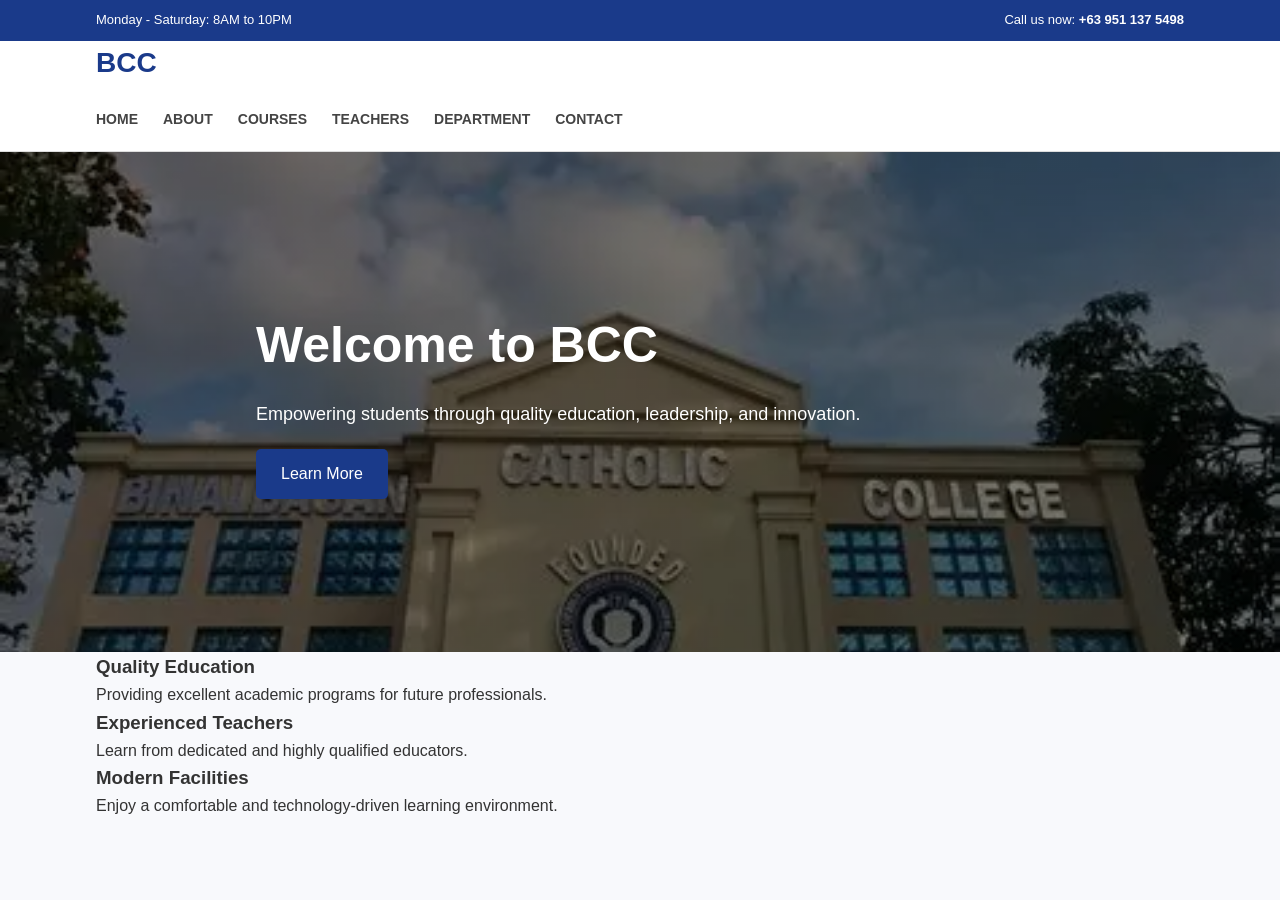
<file: index.html>
<!DOCTYPE html>
<html lang="en">
<head>
    <meta charset="UTF-8">
    <meta name="viewport" content="width=device-width, initial-scale=1.0">
    <title>BCC - Home</title>
    <link rel="stylesheet" href="style.css">
</head>
<body>

<!-- Top Bar -->
<div class="top-info-bar">
    <div class="container top-bar-content">
        <p>Monday - Saturday: 8AM to 10PM</p>
        <p>Call us now: <strong>+63 951 137 5498</strong></p>
    </div>
</div>

<!-- Header -->
<header>
    <div class="container nav-container">
        <div class="logo">BCC</div>

        <nav>
            <ul class="nav-links">
                <li><a href="index.html">HOME</a></li>
                <li><a href="about.html">ABOUT</a></li>
                <li><a href="courses.html">COURSES</a></li>
                <li><a href="teachers.html">TEACHERS</a></li>
                <li><a href="department.html">DEPARTMENT</a></li>
                <li><a href="contact.html">CONTACT</a></li>
            </ul>
        </nav>
    </div>
</header>

<!-- Hero Section -->
<section class="hero">
    <div class="overlay"></div>

    <div class="container hero-content">
        <h1>Welcome to BCC</h1>

        <p>
            Empowering students through quality education,
            leadership, and innovation.
        </p>

        <a href="about.html" class="btn">Learn More</a>
    </div>
</section>

<!-- Features Section -->
<section class="features">
    <div class="container feature-grid">

        <div class="feature-card">
            <h3>Quality Education</h3>
            <p>Providing excellent academic programs for future professionals.</p>
        </div>

        <div class="feature-card">
            <h3>Experienced Teachers</h3>
            <p>Learn from dedicated and highly qualified educators.</p>
        </div>

        <div class="feature-card">
            <h3>Modern Facilities</h3>
            <p>Enjoy a comfortable and technology-driven learning environment.</p>
        </div>

    </div>
</section>
</file>
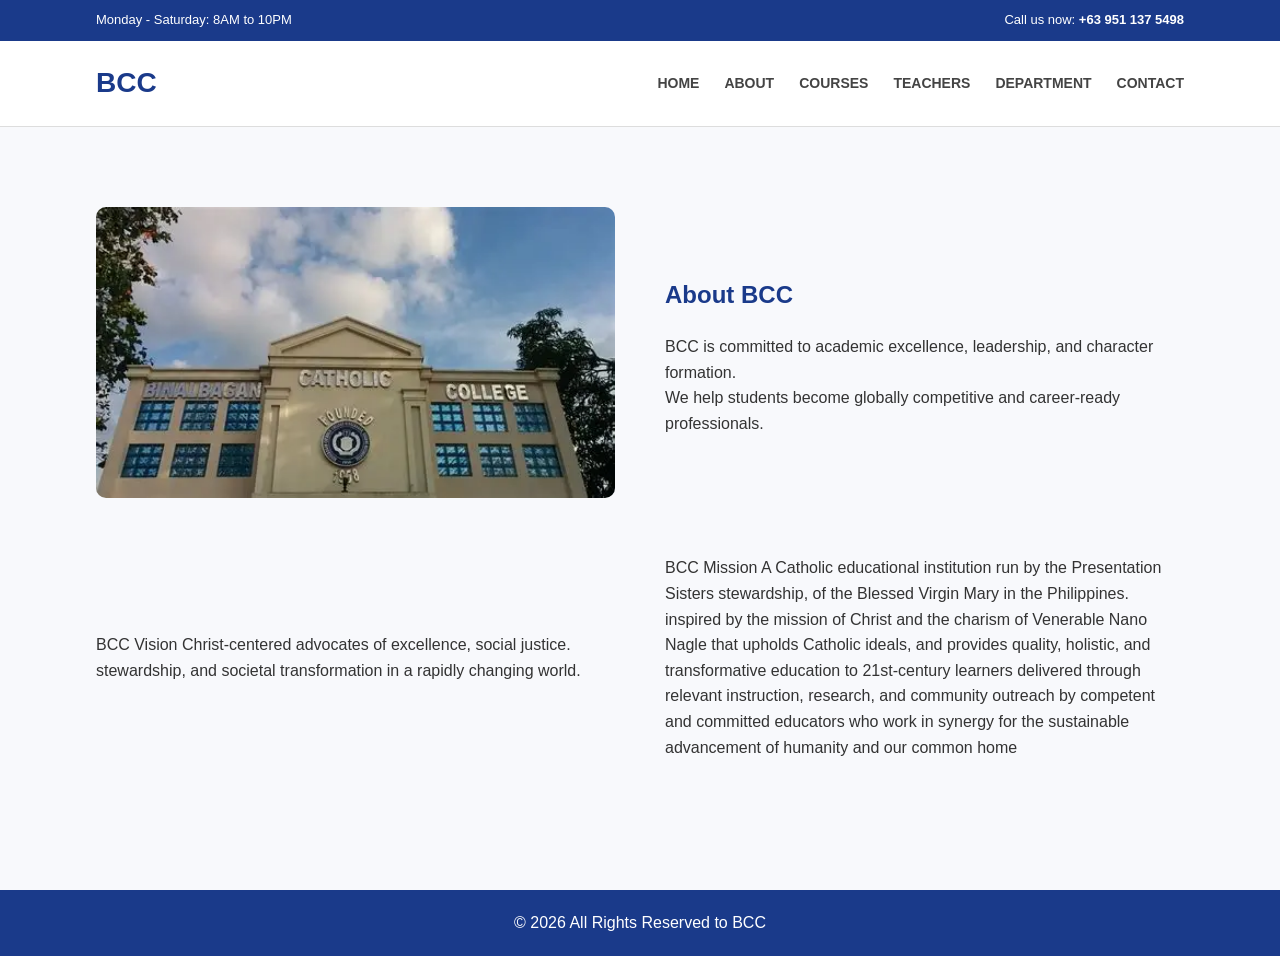
<file: about.html>
<!DOCTYPE html>
<html lang="en">
<head>
    <title>About BCC</title>
    <link rel="stylesheet" href="style.css">
</head>
<body>
    
<div class="top-info-bar">
    <div class="container">
        <div>Monday - Saturday: 8AM to 10PM</div>
        <div>Call us now: <strong>+63 951 137 5498</strong></div>
    </div>
</div>


<header>
    <div class="container">
        <nav>
            <div class="logo">BCC</div>

            <ul class="nav-links">
                <li><a href="index.html">HOME</a></li>
                <li><a href="about.html">ABOUT</a></li>
                <li><a href="courses.html">COURSES</a></li>
                <li><a href="teachers.html">TEACHERS</a></li>
                <li><a href="department.html">DEPARTMENT</a></li>
                <li><a href="contact.html">CONTACT</a></li>
            </ul>
        </nav>
    </div>
</header>

<section class="section">
    <div class="container about-grid">

        <div class="about-image">
            <img src="image/bcc.webp">
        </div>

        <div class="about-content">
            <h2>About BCC</h2>

            <p>
                BCC is committed to academic excellence,
                leadership, and character formation.
            </p>

            <p>
                We help students become globally competitive
                and career-ready professionals.
            </p>
        </div>
        <div>
            <p>
               BCC Vision
               Christ-centered advocates of excellence, social justice. stewardship, 
               and societal transformation in a rapidly changing world. 
            </p>
        </div>

        <div>
            <p>
               BCC Mission
                A Catholic educational institution run by the Presentation Sisters  stewardship, 
               of the Blessed Virgin Mary in the Philippines. inspired by the mission of Christ 
               and the charism of Venerable Nano Nagle that upholds Catholic ideals, and provides quality, 
               holistic, and transformative education to 21st-century learners delivered through 
               relevant instruction, research, and community outreach by competent and committed educators 
               who work in synergy for the sustainable advancement of humanity and our common home
            </p>
        </div>
    </div>
</section>

<footer>
    <p>© 2026 All Rights Reserved to BCC</p>
</footer>

</body>
</html>
</file>
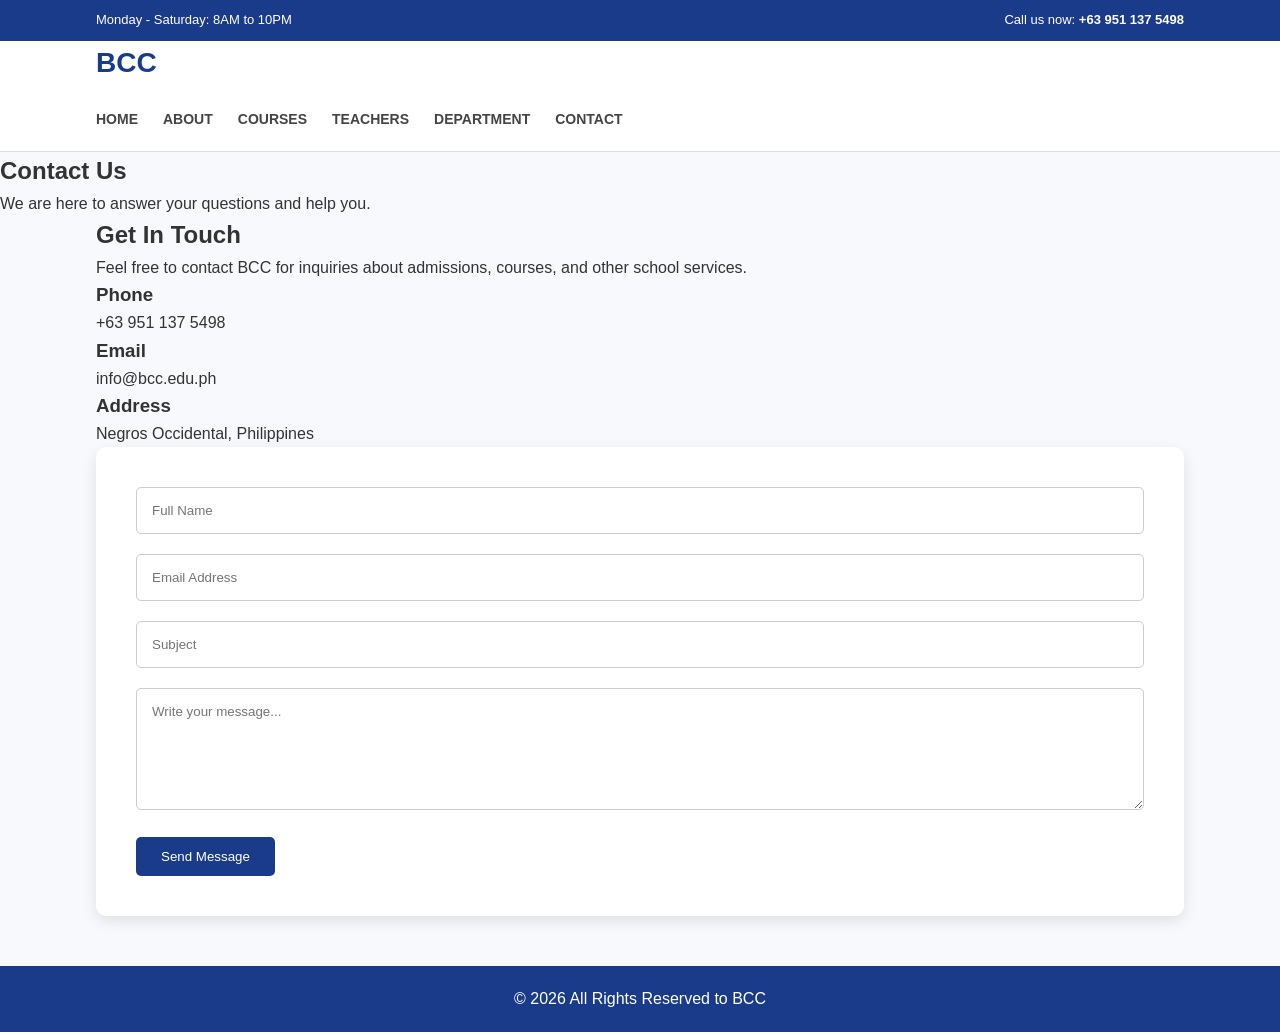
<file: contact.html>
<!DOCTYPE html>
<html lang="en">
<head>
    <meta charset="UTF-8">
    <meta name="viewport" content="width=device-width, initial-scale=1.0">

    <title>BCC - Contact</title>

    <link rel="stylesheet" href="style.css">
</head>

<body>

<!-- Top Info Bar -->
<div class="top-info-bar">
    <div class="container top-bar-content">
        <div>Monday - Saturday: 8AM to 10PM</div>
        <div>Call us now: <strong>+63 951 137 5498</strong></div>
    </div>
</div>

<!-- Header -->
<header>
    <div class="container nav-container">

        <div class="logo">BCC</div>

        <nav>
            <ul class="nav-links">
                <li><a href="index.html">HOME</a></li>
                <li><a href="about.html">ABOUT</a></li>
                <li><a href="courses.html">COURSES</a></li>
                <li><a href="teachers.html">TEACHERS</a></li>
                <li><a href="department.html">DEPARTMENT</a></li>
                <li><a href="contact.html" class="active">CONTACT</a></li>
            </ul>
        </nav>

    </div>
</header>

<!-- Contact Hero -->
<section class="contact-hero">

    <div class="overlay"></div>

    <div class="hero-content">
        <h1>Contact Us</h1>
        <p>We are here to answer your questions and help you.</p>
    </div>

</section>

<!-- Contact Section -->
<section class="contact-section">

    <div class="container contact-container">

        <!-- Contact Information -->
        <div class="contact-info">

            <h2>Get In Touch</h2>

            <p>
                Feel free to contact BCC for inquiries about admissions,
                courses, and other school services.
            </p>

            <div class="info-box">
                <h3>Phone</h3>
                <p>+63 951 137 5498</p>
            </div>

            <div class="info-box">
                <h3>Email</h3>
                <p>info@bcc.edu.ph</p>
            </div>

            <div class="info-box">
                <h3>Address</h3>
                <p>Negros Occidental, Philippines</p>
            </div>

        </div>

        <!-- Contact Form -->
        <div class="contact-form">

            <form>

                <input type="text" placeholder="Full Name" required>

                <input type="email" placeholder="Email Address" required>

                <input type="text" placeholder="Subject" required>

                <textarea rows="6" placeholder="Write your message..." required></textarea>

                <button type="submit">Send Message</button>

            </form>

        </div>

    </div>

</section>

<!-- Footer -->
<footer>
    <p>© 2026 All Rights Reserved to BCC</p>
</footer>

</body>
</html>
</file>
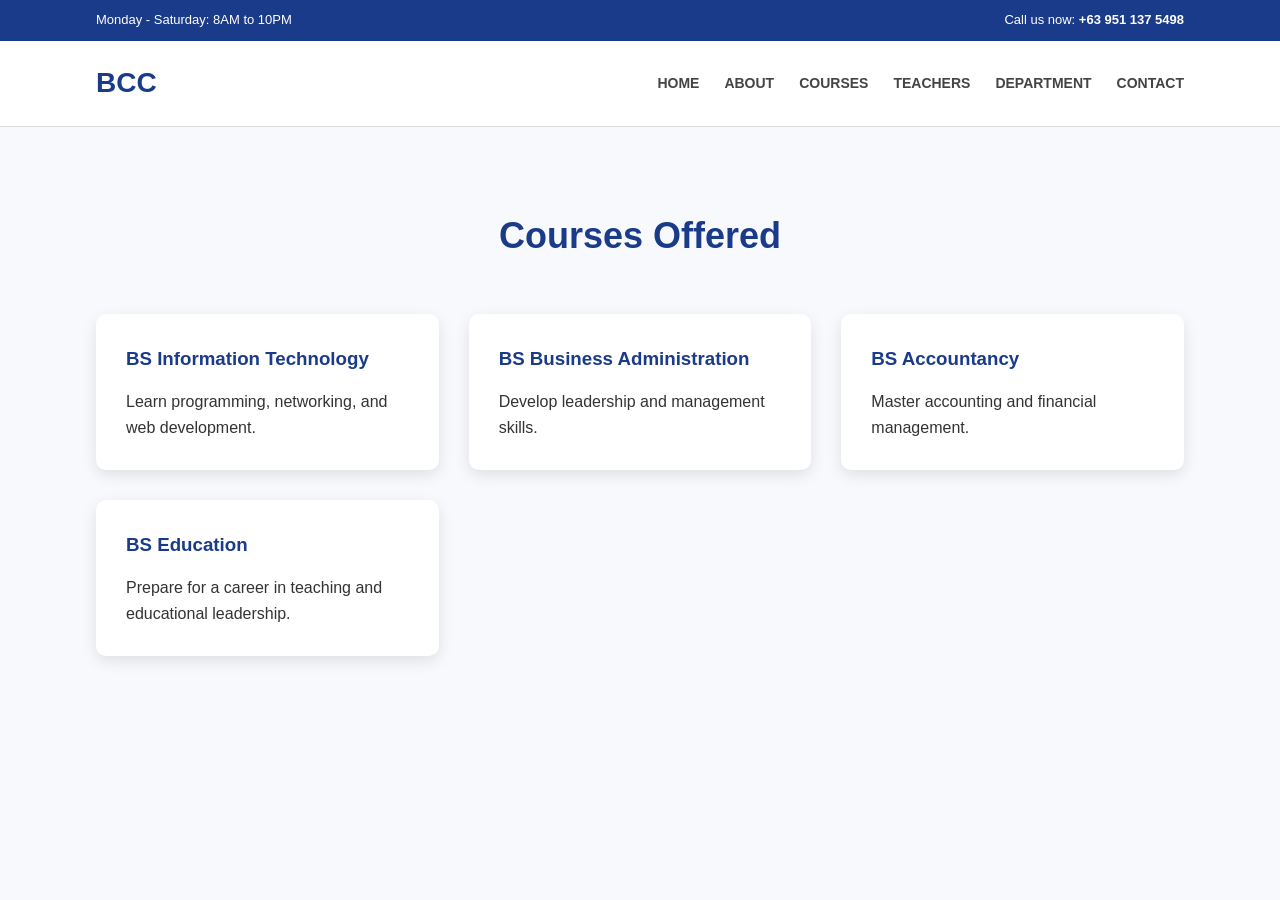
<file: courses.html>
<!DOCTYPE html>
<html lang="en">
<head>
    <title>Courses</title>
    <link rel="stylesheet" href="style.css">
</head>
<body>
    
<div class="top-info-bar">
    <div class="container">
        <div>Monday - Saturday: 8AM to 10PM</div>
        <div>Call us now: <strong>+63 951 137 5498</strong></div>
    </div>
</div>
<header>
    <div class="container">
        <nav>
            <div class="logo">BCC</div>

            <ul class="nav-links">
                <li><a href="index.html">HOME</a></li>
                <li><a href="about.html">ABOUT</a></li>
                <li><a href="courses.html">COURSES</a></li>
                <li><a href="teachers.html">TEACHERS</a></li>
                <li><a href="department.html">DEPARTMENT</a></li>
                <li><a href="contact.html">CONTACT</a></li>
            </ul>
        </nav>
    </div>
</header>

<section class="section">
    <div class="container">

        <div class="section-title">
            <h2>Courses Offered</h2>
        </div>

        <div class="grid">

            <div class="card">
                <h3>BS Information Technology</h3>
                <p>Learn programming, networking, and web development.</p>
            </div>

            <div class="card">
                <h3>BS Business Administration</h3>
                <p>Develop leadership and management skills.</p>
            </div>

            <div class="card">
                <h3>BS Accountancy</h3>
                <p>Master accounting and financial management.</p>
            </div>

            <div class="card">
                <h3>BS Education</h3>
                <p>Prepare for a career in teaching and educational leadership.</p>
            </div>

        </div>

    </div>
</section>

</body>
</html>
</file>
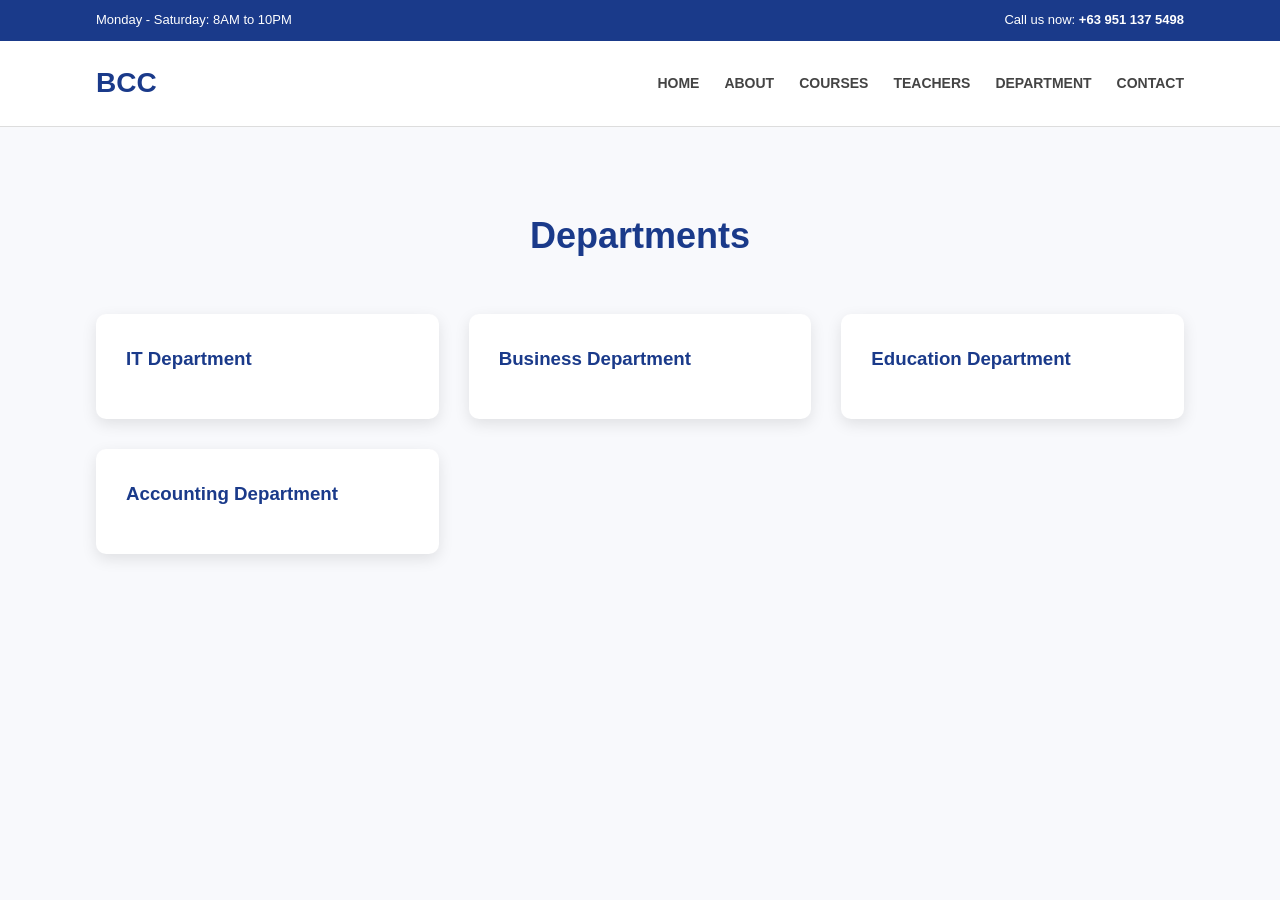
<file: department.html>
<!DOCTYPE html>
<html lang="en">
<head>
    <title>Department</title>
    <link rel="stylesheet" href="style.css">
</head>
<body>
    
<div class="top-info-bar">
    <div class="container">
        <div>Monday - Saturday: 8AM to 10PM</div>
        <div>Call us now: <strong>+63 951 137 5498</strong></div>
    </div>
</div>
<header>
    <div class="container">
        <nav>
            <div class="logo">BCC</div>

            <ul class="nav-links">
                <li><a href="index.html">HOME</a></li>
                <li><a href="about.html">ABOUT</a></li>
                <li><a href="courses.html">COURSES</a></li>
                <li><a href="teachers.html">TEACHERS</a></li>
                <li><a href="department.html">DEPARTMENT</a></li>
                <li><a href="contact.html">CONTACT</a></li>
            </ul>
        </nav>
    </div>
</header>

<section class="section">
    <div class="container">

        <div class="section-title">
            <h2>Departments</h2>
        </div>

        <div class="grid">

            <div class="card">
                <h3>IT Department</h3>
            </div>

            <div class="card">
                <h3>Business Department</h3>
            </div>

            <div class="card">
                <h3>Education Department</h3>
            </div>

            <div class="card">
                <h3>Accounting Department</h3>
            </div>

        </div>

    </div>
</section>

</body>
</html>
</file>
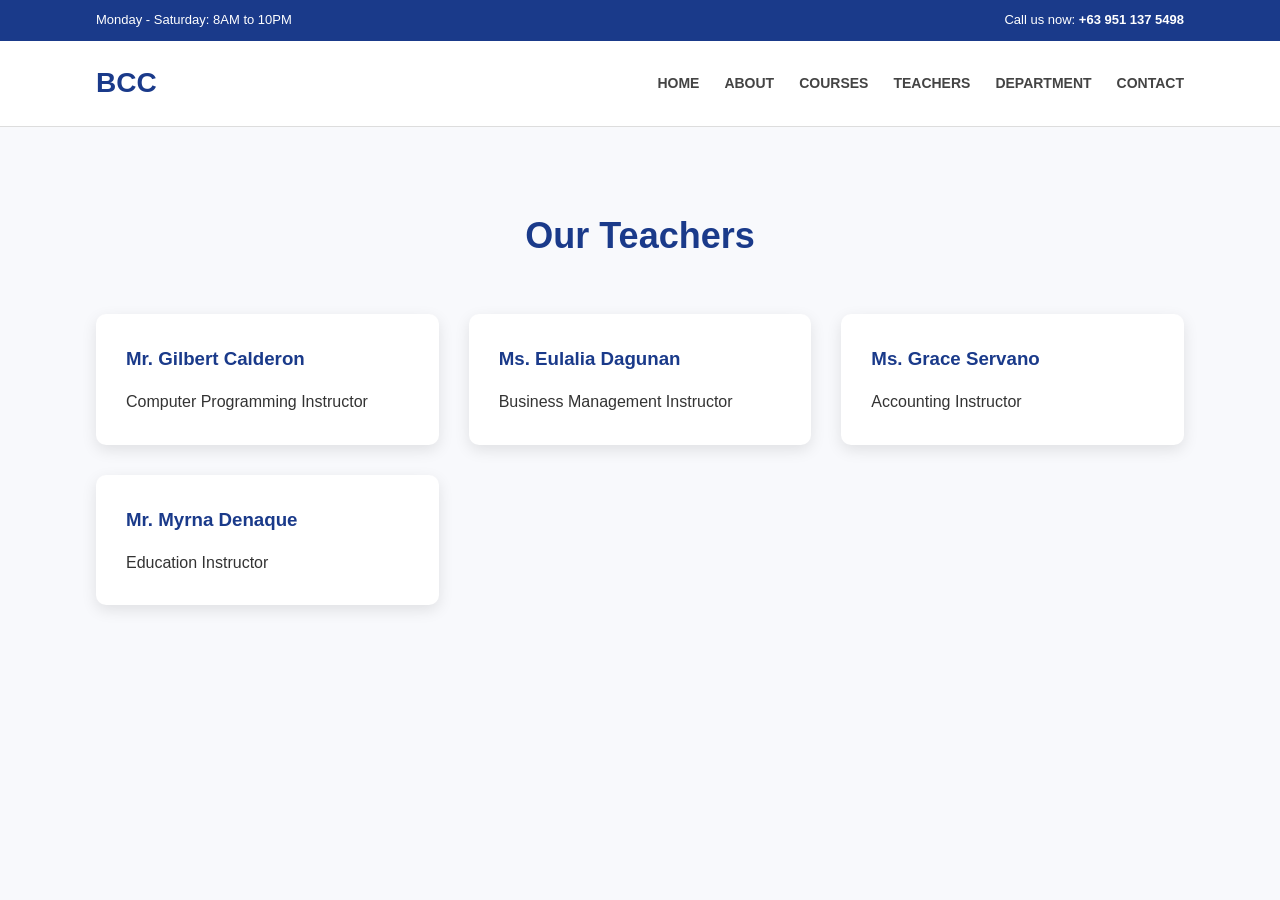
<file: teachers.html>
<!DOCTYPE html>
<html lang="en">
<head>
    <title>Teachers</title>
    <link rel="stylesheet" href="style.css">
</head>
<body>
    
<div class="top-info-bar">
    <div class="container">
        <div>Monday - Saturday: 8AM to 10PM</div>
        <div>Call us now: <strong>+63 951 137 5498</strong></div>
    </div>
</div>
<header>
    <div class="container">
        <nav>
            <div class="logo">BCC</div>

            <ul class="nav-links">
                <li><a href="index.html">HOME</a></li>
                <li><a href="about.html">ABOUT</a></li>
                <li><a href="courses.html">COURSES</a></li>
                <li><a href="teachers.html">TEACHERS</a></li>
                <li><a href="department.html">DEPARTMENT</a></li>
                <li><a href="contact.html">CONTACT</a></li>
            </ul>
        </nav>
    </div>
</header>

<section class="section">
    <div class="container">

        <div class="section-title">
            <h2>Our Teachers</h2>
        </div>

        <div class="grid">

            <div class="card">
                <h3>Mr. Gilbert Calderon</h3>
                <p>Computer Programming Instructor</p>
            </div>

            <div class="card">
                <h3>Ms. Eulalia Dagunan </h3>
                <p>Business Management Instructor</p>
            </div>

            <div class="card">
                <h3>Ms. Grace Servano</h3>
                <p>Accounting Instructor</p>
            </div>
            <div class="card">
                <h3>Mr. Myrna Denaque</h3>
                <p>Education Instructor</p>
            </div>

        </div>

    </div>
</section>

</body>
</html>
</file>
<file: style.css>
/* =========================
   GLOBAL STYLES
========================= */

* {
    margin: 0;
    padding: 0;
    box-sizing: border-box;
    font-family: 'Segoe UI', Tahoma, Geneva, Verdana, sans-serif;
}

body {
    background-color: #f8f9fc;
    color: #333;
    line-height: 1.6;
}

.container {
    width: 85%;
    max-width: 1200px;
    margin: auto;
}

/* =========================
   TOP BAR
========================= */

.top-info-bar {
    background-color: #1a3a8a;
    color: white;
    padding: 10px 0;
    font-size: 13px;
}

.top-info-bar .container {
    display: flex;
    justify-content: space-between;
}

/* =========================
   HEADER
========================= */

header {
    background: white;
    border-bottom: 1px solid #ddd;
    position: sticky;
    top: 0;
    z-index: 1000;
}

nav {
    display: flex;
    justify-content: space-between;
    align-items: center;
    padding: 20px 0;
}

.logo {
    font-size: 28px;
    font-weight: bold;
    color: #1a3a8a;
}

.nav-links {
    list-style: none;
    display: flex;
    gap: 25px;
}

.nav-links a {
    text-decoration: none;
    color: #444;
    font-size: 14px;
    font-weight: 600;
    transition: 0.3s;
}

.nav-links a:hover {
    color: #1a3a8a;
}

/* =========================
   HERO SECTION
========================= */

.hero {
    background: linear-gradient(rgba(0,0,0,0.5), rgba(0,0,0,0.5)),
    url('../image/bcc.webp') center/cover;
    height: 500px;
    display: flex;
    align-items: center;
    color: white;
}

.hero-content {
    width: 60%;
}

.hero h1 {
    font-size: 50px;
    margin-bottom: 15px;
}

.hero p {
    font-size: 18px;
    margin-bottom: 20px;
}

.btn {
    display: inline-block;
    background: #1a3a8a;
    color: white;
    padding: 12px 25px;
    text-decoration: none;
    border-radius: 5px;
    transition: 0.3s;
}

.btn:hover {
    background: #10296b;
}

/* =========================
   SECTION
========================= */

.section {
    padding: 80px 0;
}

.section-title {
    text-align: center;
    margin-bottom: 50px;
}

.section-title h2 {
    color: #1a3a8a;
    font-size: 36px;
}

/* =========================
   GRID
========================= */

.grid {
    display: grid;
    grid-template-columns: repeat(auto-fit, minmax(280px, 1fr));
    gap: 30px;
}

.card {
    background: white;
    padding: 30px;
    border-radius: 10px;
    box-shadow: 0 5px 15px rgba(0,0,0,0.1);
    transition: 0.3s;
}

.card:hover {
    transform: translateY(-5px);
}

.card h3 {
    color: #1a3a8a;
    margin-bottom: 15px;
}

/* =========================
   ABOUT PAGE
========================= */

.about-grid {
    display: grid;
    grid-template-columns: 1fr 1fr;
    gap: 50px;
    align-items: center;
}

.about-image img {
    width: 100%;
    border-radius: 10px;
}

.about-content h2 {
    color: #1a3a8a;
    margin-bottom: 20px;
}

/* =========================
   CONTACT FORM
========================= */

.contact-form {
    background: white;
    padding: 40px;
    border-radius: 10px;
    box-shadow: 0 5px 15px rgba(0,0,0,0.1);
}

.contact-form input,
.contact-form textarea {
    width: 100%;
    padding: 15px;
    margin-bottom: 20px;
    border: 1px solid #ccc;
    border-radius: 5px;
}

.contact-form button {
    background: #1a3a8a;
    color: white;
    border: none;
    padding: 12px 25px;
    cursor: pointer;
    border-radius: 5px;
}

/* =========================
   FOOTER
========================= */

footer {
    background: #1a3a8a;
    color: white;
    text-align: center;
    padding: 20px 0;
    margin-top: 50px;
}

/* =========================
   RESPONSIVE
========================= */

@media(max-width: 768px) {

    .about-grid {
        grid-template-columns: 1fr;
    }

    .nav-links {
        gap: 12px;
        font-size: 12px;
    }

    .hero h1 {
        font-size: 35px;
    }

    .hero-content {
        width: 100%;
    }
}
</file>
